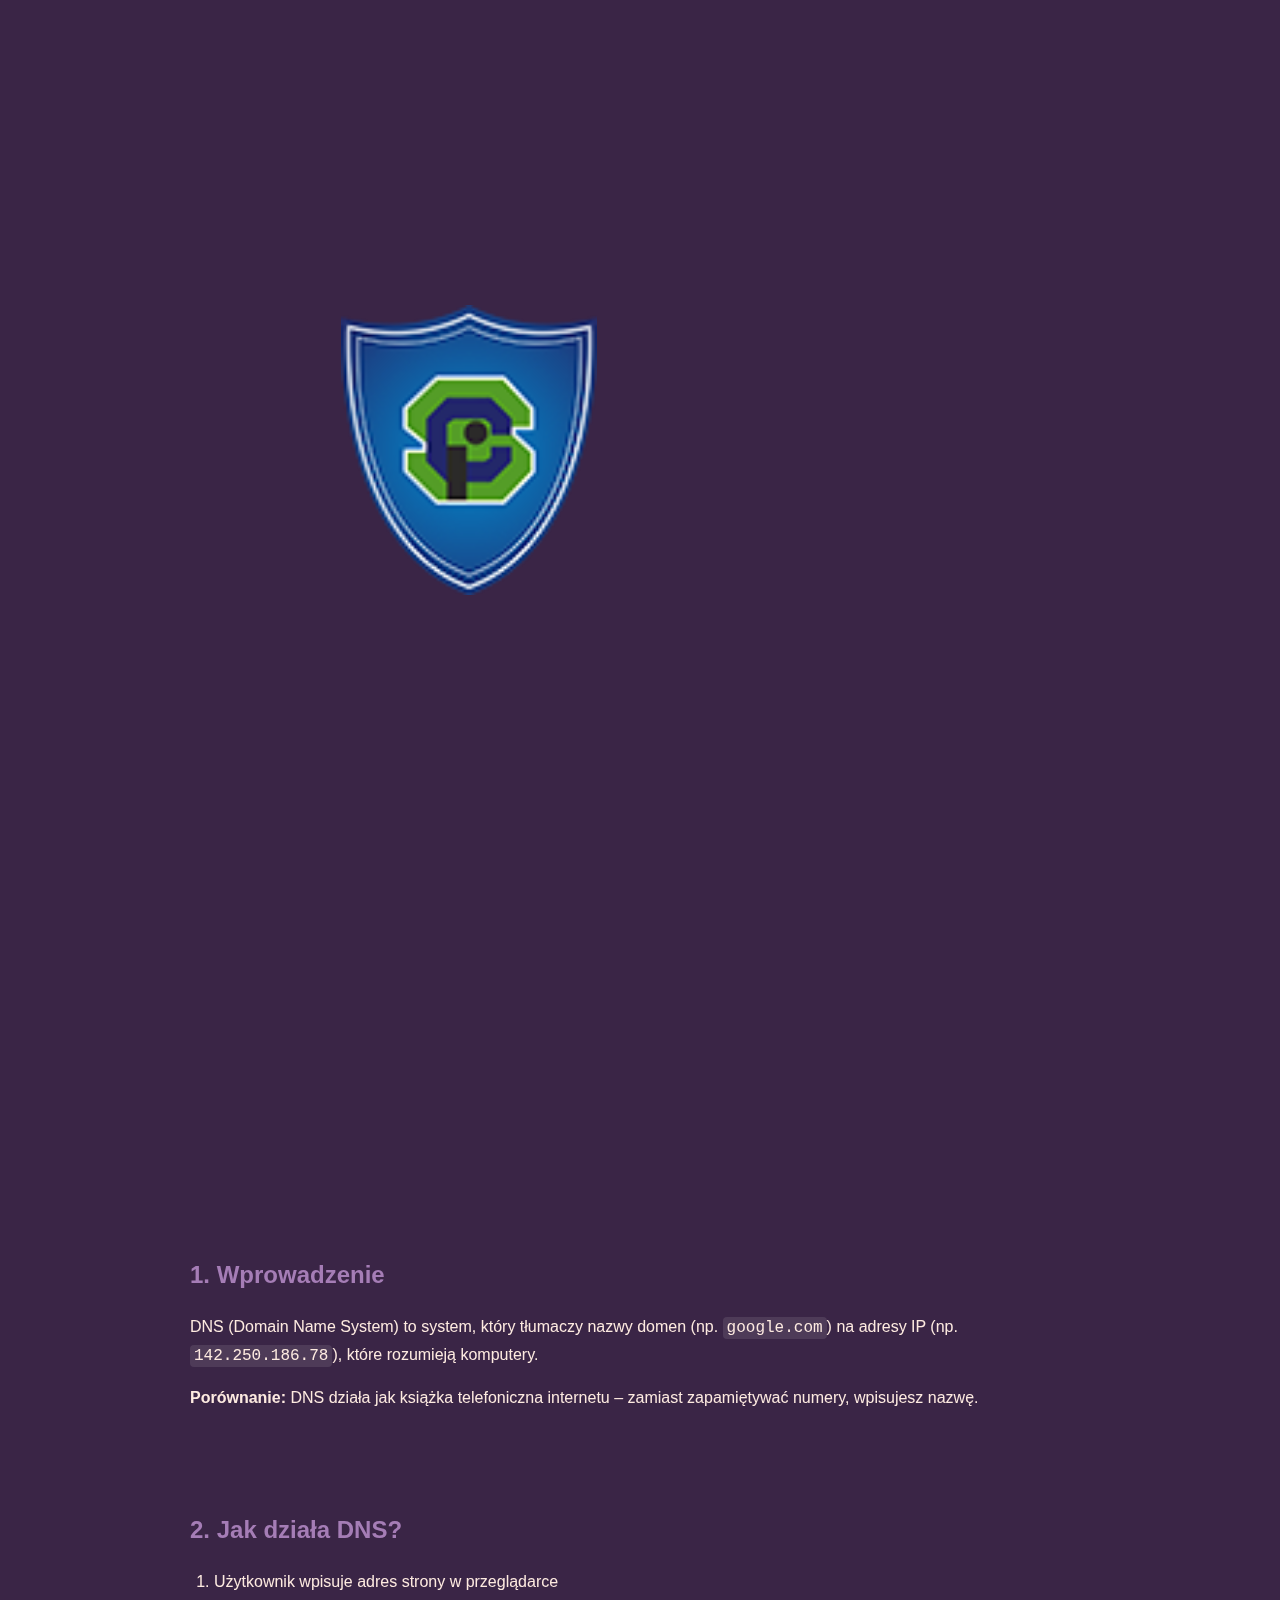
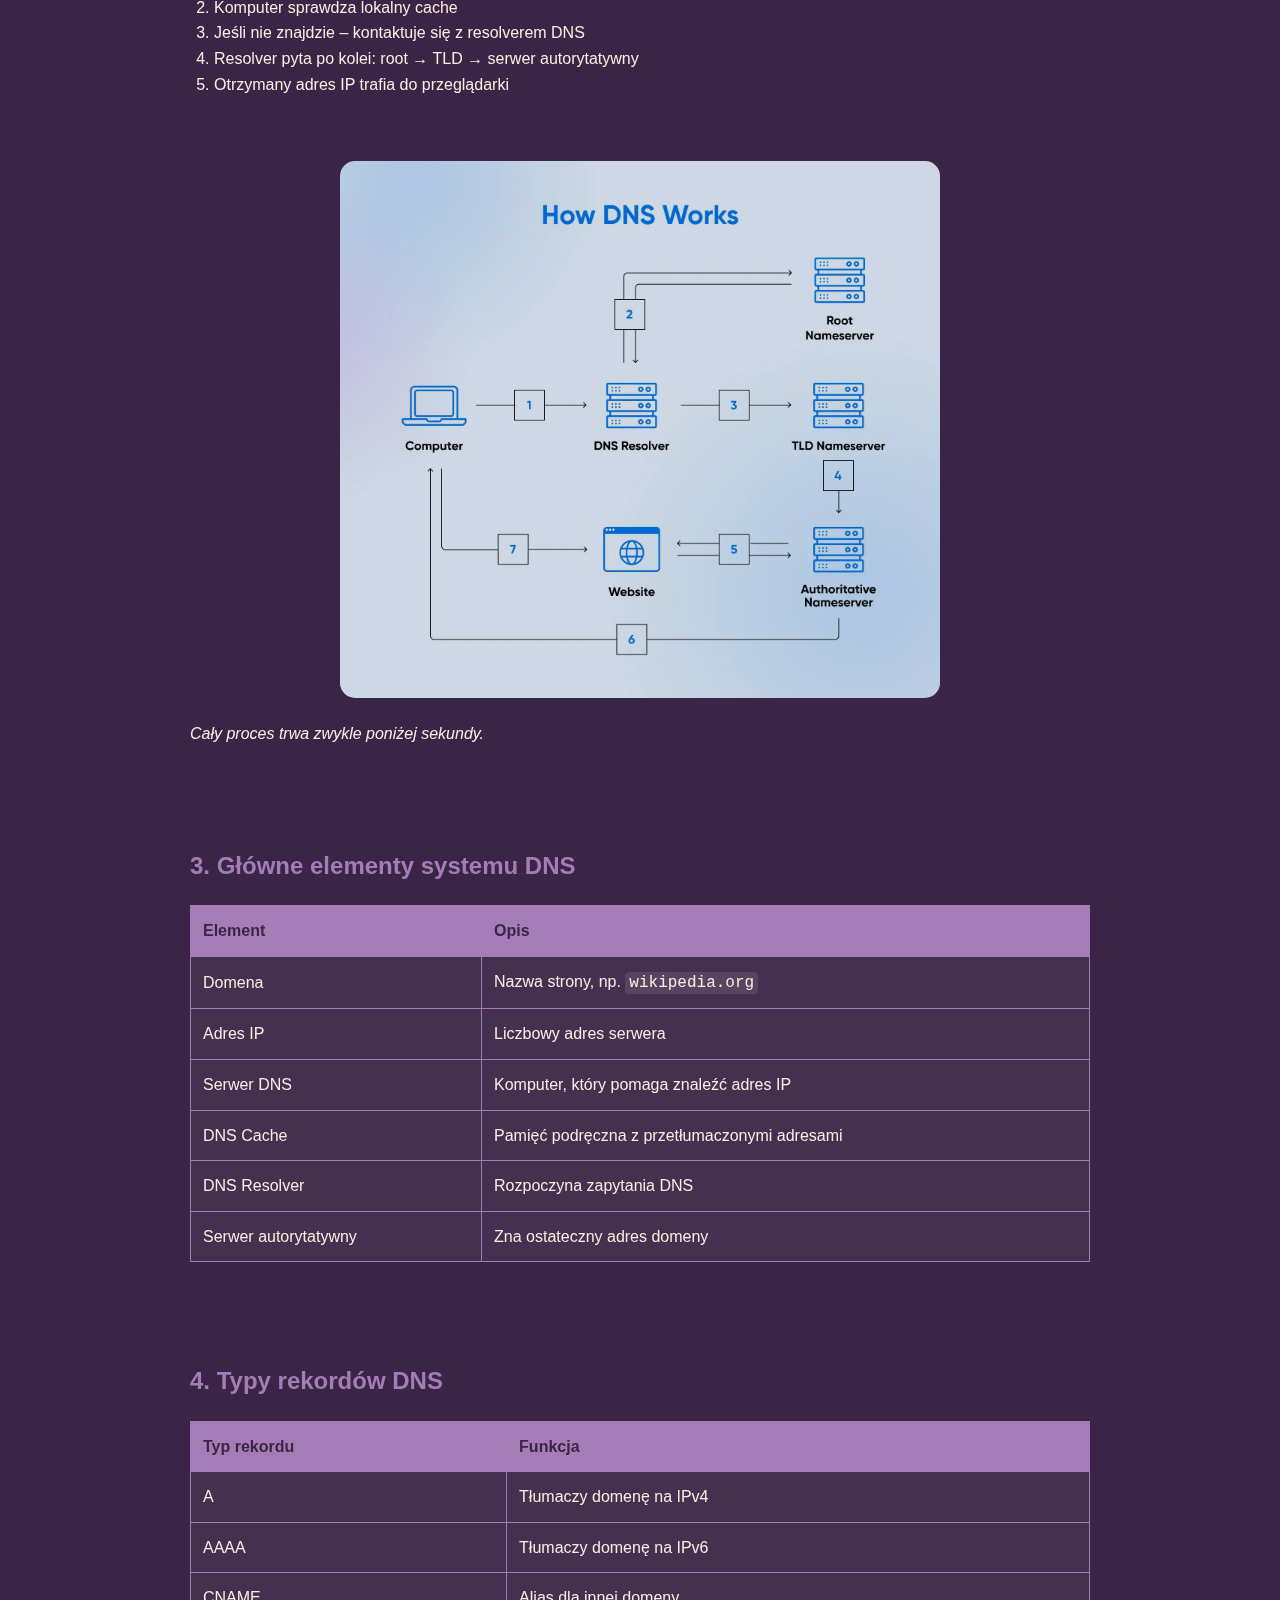
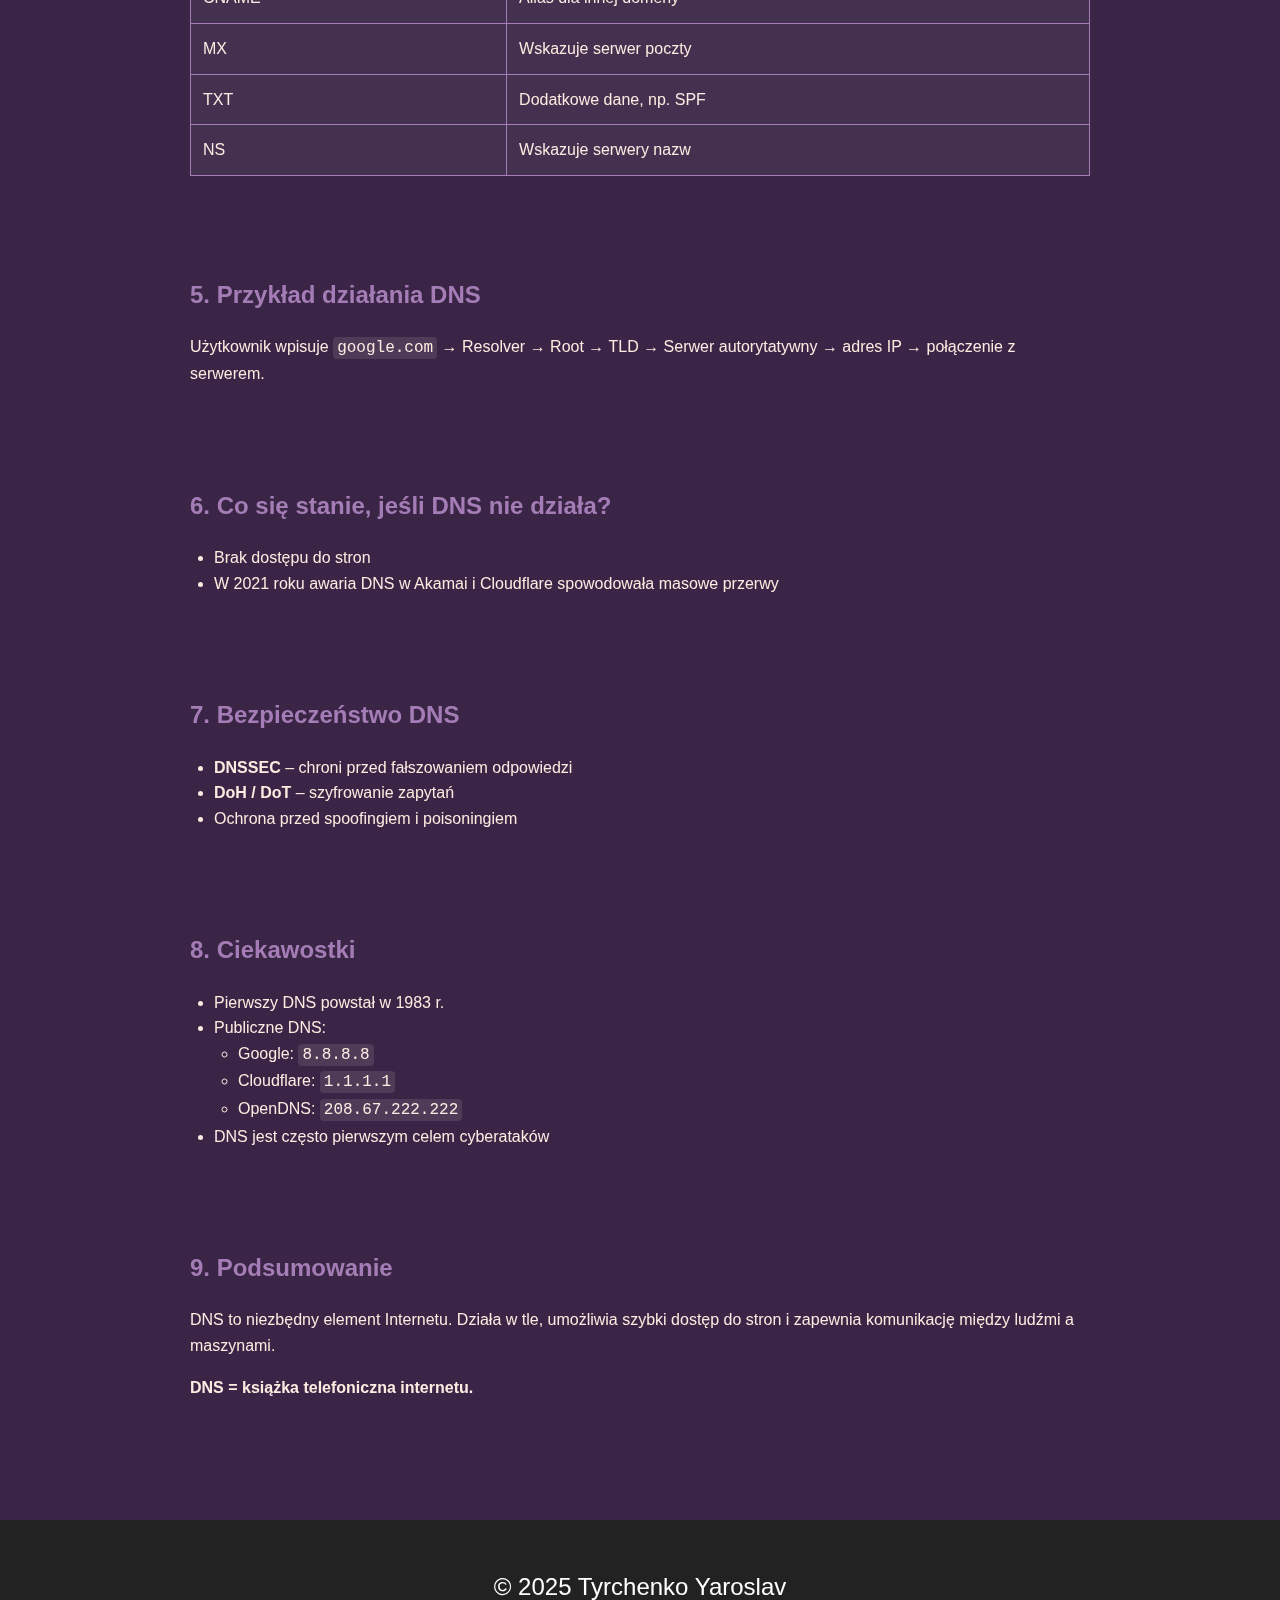
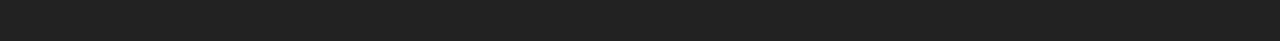
<file: index.html>
<!DOCTYPE html>
<html lang="pl">

<head>
    <meta charset="UTF-8">
    <meta name="viewport" content="width=device-width, initial-scale=1.0">
    <link rel="stylesheet" href="style.css">
    <link rel="icon" href="icon.png" type="image/png">
    <title>Co to jest DNS?</title>
</head>

<body>
    <header>
        <img src="logo.png" alt="Logo szkoły" class="logo">
        <div class="header-info">
            <h1 class="typewriter-header" data-text="Podstawy Informatyki"></h1>
            <p class="typewriter-header" data-text="Rok szkolny 2024/2025"></p>
        </div>
    </header>

    <main>
        <section class="headline">
            <h1 class="typewriter hiddenText" data-text="Co to jest DNS?"></h1>
            <p class="typewriter hiddenText" data-text="System, Który Napędza Internet"></p>
        </section>

        <section>
            <h2>1. Wprowadzenie</h2>
            <p>DNS (Domain Name System) to system, który tłumaczy nazwy domen (np. <code>google.com</code>) na adresy IP
                (np. <code>142.250.186.78</code>), które rozumieją komputery.</p>
            <p><strong>Porównanie:</strong> DNS działa jak książka telefoniczna internetu – zamiast zapamiętywać numery,
                wpisujesz nazwę.</p>
        </section>

        <section>
            <h2>2. Jak działa DNS?</h2>
            <ol>
                <li>Użytkownik wpisuje adres strony w przeglądarce</li>
                <li>Komputer sprawdza lokalny cache</li>
                <li>Jeśli nie znajdzie – kontaktuje się z resolverem DNS</li>
                <li>Resolver pyta po kolei: root → TLD → serwer autorytatywny</li>
                <li>Otrzymany adres IP trafia do przeglądarki</li>
            </ol>
            <img src="WhatIsDNS.jpg" alt="Schemat działania DNS" class="dns-image">
            <p><em>Cały proces trwa zwykle poniżej sekundy.</em></p>
        </section>

        <section>
            <h2>3. Główne elementy systemu DNS</h2>
            <table>
                <tr>
                    <th>Element</th>
                    <th>Opis</th>
                </tr>
                <tr>
                    <td>Domena</td>
                    <td>Nazwa strony, np. <code>wikipedia.org</code></td>
                </tr>
                <tr>
                    <td>Adres IP</td>
                    <td>Liczbowy adres serwera</td>
                </tr>
                <tr>
                    <td>Serwer DNS</td>
                    <td>Komputer, który pomaga znaleźć adres IP</td>
                </tr>
                <tr>
                    <td>DNS Cache</td>
                    <td>Pamięć podręczna z przetłumaczonymi adresami</td>
                </tr>
                <tr>
                    <td>DNS Resolver</td>
                    <td>Rozpoczyna zapytania DNS</td>
                </tr>
                <tr>
                    <td>Serwer autorytatywny</td>
                    <td>Zna ostateczny adres domeny</td>
                </tr>
            </table>
        </section>

        <section>
            <h2>4. Typy rekordów DNS</h2>
            <table>
                <tr>
                    <th>Typ rekordu</th>
                    <th>Funkcja</th>
                </tr>
                <tr>
                    <td>A</td>
                    <td>Tłumaczy domenę na IPv4</td>
                </tr>
                <tr>
                    <td>AAAA</td>
                    <td>Tłumaczy domenę na IPv6</td>
                </tr>
                <tr>
                    <td>CNAME</td>
                    <td>Alias dla innej domeny</td>
                </tr>
                <tr>
                    <td>MX</td>
                    <td>Wskazuje serwer poczty</td>
                </tr>
                <tr>
                    <td>TXT</td>
                    <td>Dodatkowe dane, np. SPF</td>
                </tr>
                <tr>
                    <td>NS</td>
                    <td>Wskazuje serwery nazw</td>
                </tr>
            </table>
        </section>

        <section>
            <h2>5. Przykład działania DNS</h2>
            <p>Użytkownik wpisuje <code>google.com</code> → Resolver → Root → TLD → Serwer autorytatywny → adres IP →
                połączenie z serwerem.</p>
        </section>

        <section>
            <h2>6. Co się stanie, jeśli DNS nie działa?</h2>
            <ul>
                <li>Brak dostępu do stron</li>
                <li>W 2021 roku awaria DNS w Akamai i Cloudflare spowodowała masowe przerwy</li>
            </ul>
        </section>

        <section>
            <h2>7. Bezpieczeństwo DNS</h2>
            <ul>
                <li><strong>DNSSEC</strong> – chroni przed fałszowaniem odpowiedzi</li>
                <li><strong>DoH / DoT</strong> – szyfrowanie zapytań</li>
                <li>Ochrona przed spoofingiem i poisoningiem</li>
            </ul>
        </section>

        <section>
            <h2>8. Ciekawostki</h2>
            <ul>
                <li>Pierwszy DNS powstał w 1983 r.</li>
                <li>Publiczne DNS:
                    <ul>
                        <li>Google: <code>8.8.8.8</code></li>
                        <li>Cloudflare: <code>1.1.1.1</code></li>
                        <li>OpenDNS: <code>208.67.222.222</code></li>
                    </ul>
                </li>
                <li>DNS jest często pierwszym celem cyberataków</li>
            </ul>
        </section>

        <section>
            <h2>9. Podsumowanie</h2>
            <p>DNS to niezbędny element Internetu. Działa w tle, umożliwia szybki dostęp do stron i zapewnia komunikację
                między ludźmi a maszynami.</p>
            <p><strong>DNS = książka telefoniczna internetu.</strong></p>
        </section>
    </main>

    <footer>
        <p>&copy; 2025 Tyrchenko Yaroslav</p>
    </footer>

    <script src="script.js"></script>
</body>

</html>
</file>
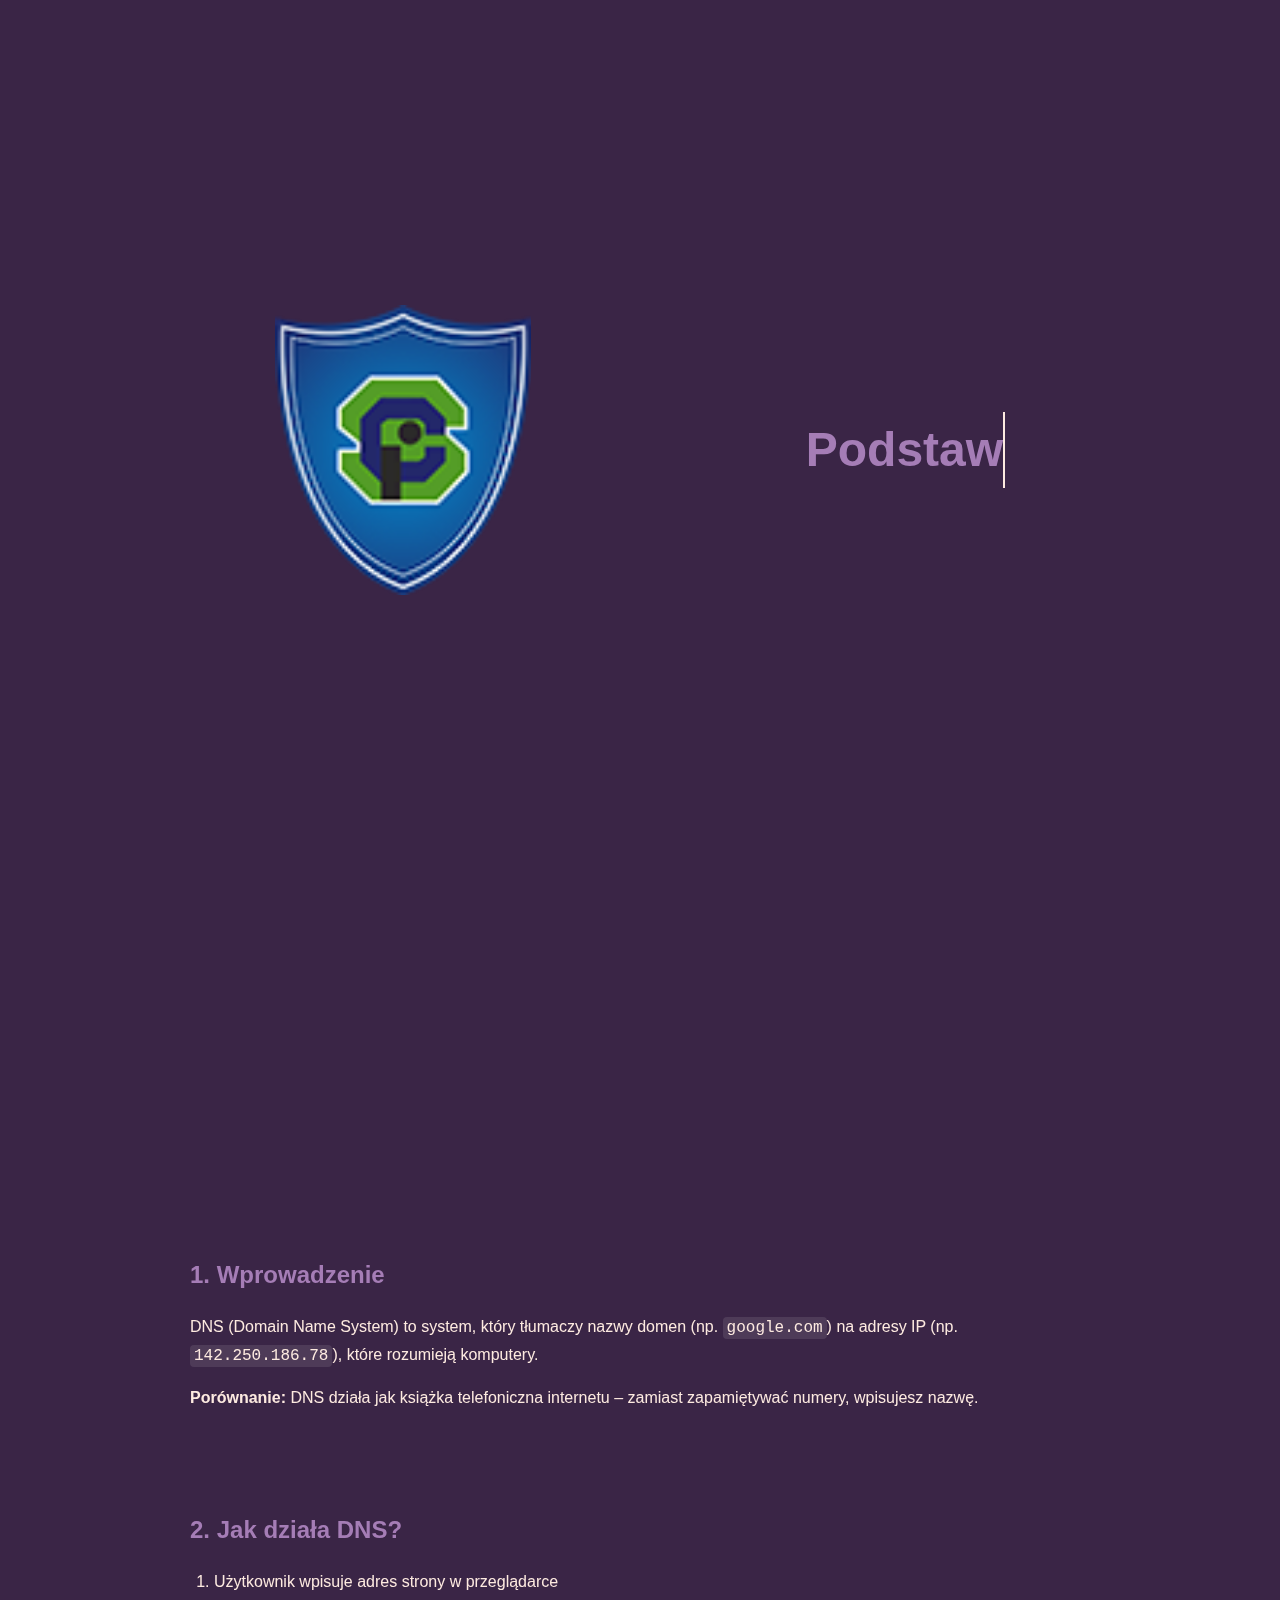
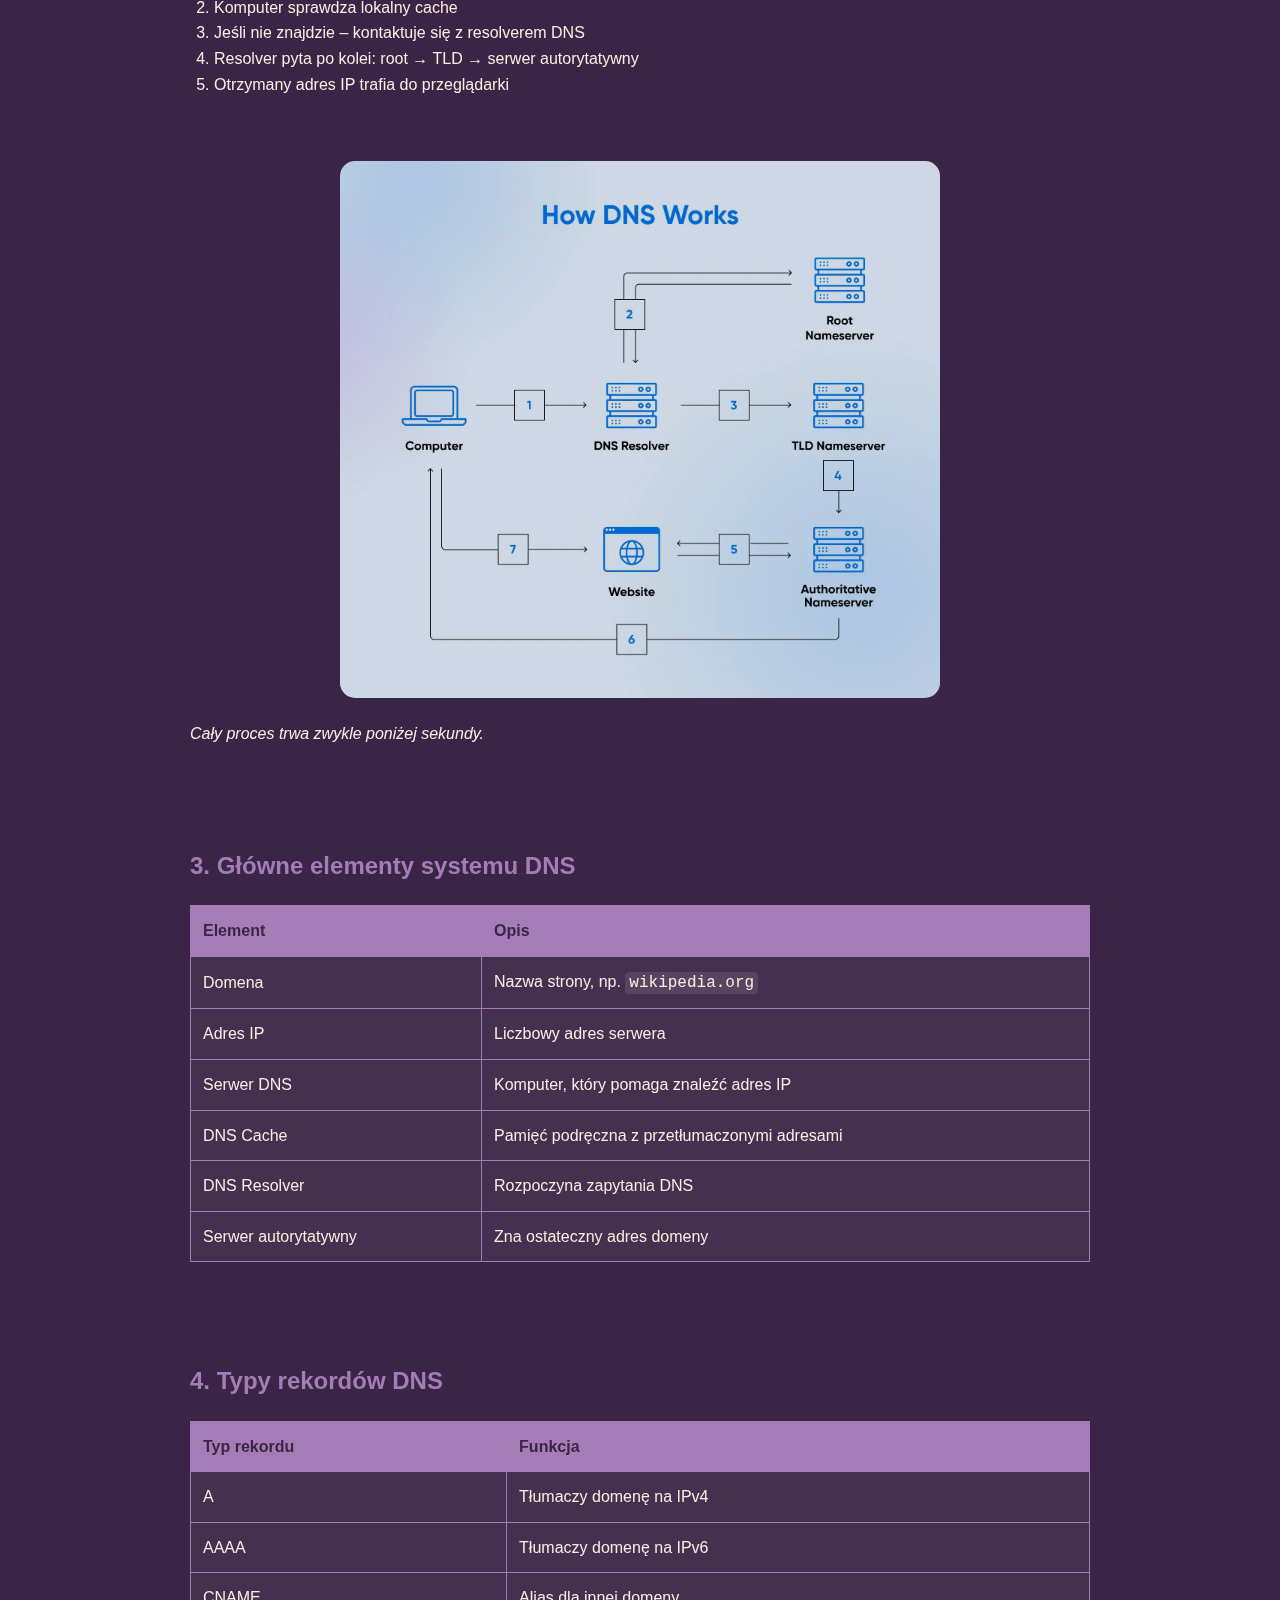
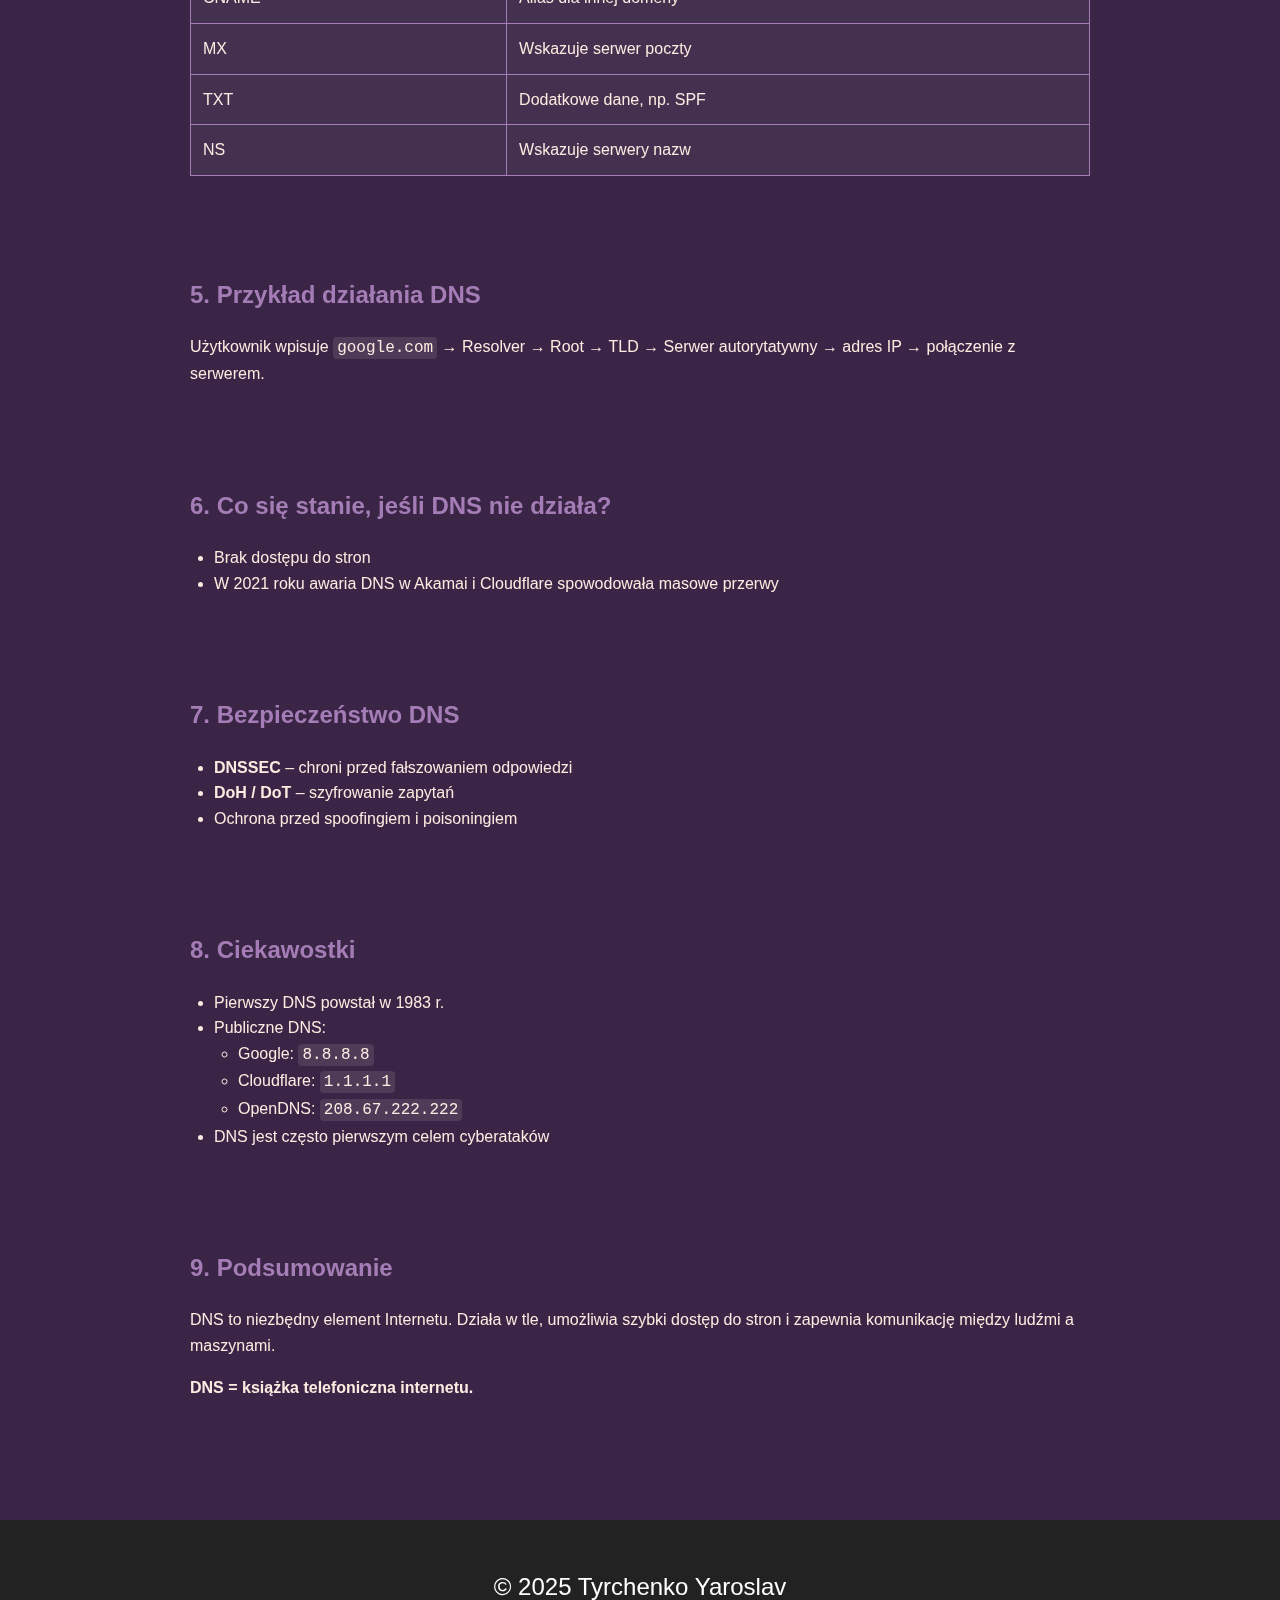
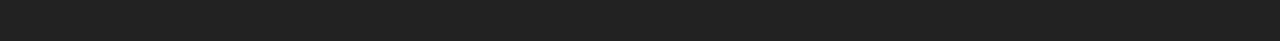
<file: test.html>
<!DOCTYPE html>
<html lang="pl">

<head>
    <meta charset="UTF-8">
    <meta name="viewport" content="width=device-width, initial-scale=1.0">
    <link rel="stylesheet" href="test.css">
    <link rel="icon" href="icon.png" type="image/png">
    <title>Co to jest DNS?</title>
</head>

<body>
    <header>
        <img src="logo.png" alt="Logo szkoły" class="logo">
        <div class="header-info">
            <h1 class="typewriter-header" data-text="Podstawy Informatyki"></h1>
            <p class="typewriter-header" data-text="Rok szkolny 2024/2025"></p>
        </div>
    </header>

    <main>
        <section class="headline">
            <h1 class="typewriter hiddenText" data-text="Co to jest DNS?"></h1>
            <p class="typewriter hiddenText" data-text="System, Który Napędza Internet"></p>
        </section>

        <section>
            <h2>1. Wprowadzenie</h2>
            <p>DNS (Domain Name System) to system, który tłumaczy nazwy domen (np. <code>google.com</code>) na adresy IP
                (np. <code>142.250.186.78</code>), które rozumieją komputery.</p>
            <p><strong>Porównanie:</strong> DNS działa jak książka telefoniczna internetu – zamiast zapamiętywać numery,
                wpisujesz nazwę.</p>
        </section>

        <section>
            <h2>2. Jak działa DNS?</h2>
            <ol>
                <li>Użytkownik wpisuje adres strony w przeglądarce</li>
                <li>Komputer sprawdza lokalny cache</li>
                <li>Jeśli nie znajdzie – kontaktuje się z resolverem DNS</li>
                <li>Resolver pyta po kolei: root → TLD → serwer autorytatywny</li>
                <li>Otrzymany adres IP trafia do przeglądarki</li>
            </ol>
            <img src="WhatIsDNS.jpg" alt="Schemat działania DNS" class="dns-image">
            <p><em>Cały proces trwa zwykle poniżej sekundy.</em></p>
        </section>

        <section>
            <h2>3. Główne elementy systemu DNS</h2>
            <table>
                <tr>
                    <th>Element</th>
                    <th>Opis</th>
                </tr>
                <tr>
                    <td>Domena</td>
                    <td>Nazwa strony, np. <code>wikipedia.org</code></td>
                </tr>
                <tr>
                    <td>Adres IP</td>
                    <td>Liczbowy adres serwera</td>
                </tr>
                <tr>
                    <td>Serwer DNS</td>
                    <td>Komputer, który pomaga znaleźć adres IP</td>
                </tr>
                <tr>
                    <td>DNS Cache</td>
                    <td>Pamięć podręczna z przetłumaczonymi adresami</td>
                </tr>
                <tr>
                    <td>DNS Resolver</td>
                    <td>Rozpoczyna zapytania DNS</td>
                </tr>
                <tr>
                    <td>Serwer autorytatywny</td>
                    <td>Zna ostateczny adres domeny</td>
                </tr>
            </table>
        </section>

        <section>
            <h2>4. Typy rekordów DNS</h2>
            <table>
                <tr>
                    <th>Typ rekordu</th>
                    <th>Funkcja</th>
                </tr>
                <tr>
                    <td>A</td>
                    <td>Tłumaczy domenę na IPv4</td>
                </tr>
                <tr>
                    <td>AAAA</td>
                    <td>Tłumaczy domenę na IPv6</td>
                </tr>
                <tr>
                    <td>CNAME</td>
                    <td>Alias dla innej domeny</td>
                </tr>
                <tr>
                    <td>MX</td>
                    <td>Wskazuje serwer poczty</td>
                </tr>
                <tr>
                    <td>TXT</td>
                    <td>Dodatkowe dane, np. SPF</td>
                </tr>
                <tr>
                    <td>NS</td>
                    <td>Wskazuje serwery nazw</td>
                </tr>
            </table>
        </section>

        <section>
            <h2>5. Przykład działania DNS</h2>
            <p>Użytkownik wpisuje <code>google.com</code> → Resolver → Root → TLD → Serwer autorytatywny → adres IP →
                połączenie z serwerem.</p>
        </section>

        <section>
            <h2>6. Co się stanie, jeśli DNS nie działa?</h2>
            <ul>
                <li>Brak dostępu do stron</li>
                <li>W 2021 roku awaria DNS w Akamai i Cloudflare spowodowała masowe przerwy</li>
            </ul>
        </section>

        <section>
            <h2>7. Bezpieczeństwo DNS</h2>
            <ul>
                <li><strong>DNSSEC</strong> – chroni przed fałszowaniem odpowiedzi</li>
                <li><strong>DoH / DoT</strong> – szyfrowanie zapytań</li>
                <li>Ochrona przed spoofingiem i poisoningiem</li>
            </ul>
        </section>

        <section>
            <h2>8. Ciekawostki</h2>
            <ul>
                <li>Pierwszy DNS powstał w 1983 r.</li>
                <li>Publiczne DNS:
                    <ul>
                        <li>Google: <code>8.8.8.8</code></li>
                        <li>Cloudflare: <code>1.1.1.1</code></li>
                        <li>OpenDNS: <code>208.67.222.222</code></li>
                    </ul>
                </li>
                <li>DNS jest często pierwszym celem cyberataków</li>
            </ul>
        </section>

        <section>
            <h2>9. Podsumowanie</h2>
            <p>DNS to niezbędny element Internetu. Działa w tle, umożliwia szybki dostęp do stron i zapewnia komunikację
                między ludźmi a maszynami.</p>
            <p><strong>DNS = książka telefoniczna internetu.</strong></p>
        </section>
    </main>

    <footer>
        <p>&copy; 2025 Tyrchenko Yaroslav</p>
    </footer>

    <script src="test.js"></script>
</body>

</html>
</file>
<file: style.css>
:root {
    --primary-color: #A57DB6;
    --secondary-color: #3A2546;
    --text-color: #FDEAE0;
    --background-color: #2C1B36;
}

@keyframes blinkCursor {

    0%,
    100% {
        border-color: transparent;
    }

    50% {
        border-color: var(--text-color);
    }
}

@keyframes letter-fade {
    to {
        opacity: 1;
        transform: translateY(0);
    }
}

/* Scrollbar Styling */
::-webkit-scrollbar {
    width: 16px;
    height: 16px;
}

::-webkit-scrollbar-track {
    background: var(--background-color);
    border-radius: 10px;
}

::-webkit-scrollbar-thumb {
    background-color: var(--primary-color);
    border-radius: 10px;
    border: 4px solid transparent;
    background-clip: content-box;
}

::-webkit-scrollbar-thumb:hover {
    background-color: #c2a0d0;
}

* {
    scrollbar-width: auto;
    scrollbar-color: var(--primary-color) var(--background-color);
}

body {
    margin: 0;
    padding-top: 110vh;
    font-family: Arial, sans-serif;
    font-size: 16px;
    line-height: 1.6;
    background-color: var(--secondary-color);
    color: var(--text-color);
    overflow-x: hidden;
}

/* Header */
header {
    position: fixed;
    top: 0;
    left: 0;
    width: 100%;
    height: 100vh;
    display: flex;
    justify-content: space-evenly;
    align-items: center;
    transition: transform 0.3s ease, opacity 0.3s ease;
    z-index: -1;
}

.logo {
    width: 20%;
}

.typewriter-header {
    border-right: 2px solid var(--text-color);
    white-space: nowrap;
    overflow: hidden;
    width: fit-content;
    animation: blinkCursor 0.7s ease-in-out infinite;
}

.header-info {
    font-size: 1.5em;
}

.header-info p {
    margin: 0 auto;
}

/* Main content */
main {
    width: 100%;
}

.hiddenText {
    opacity: 0;
}

.visibleText {
    opacity: 1;
    transition: opacity 3s ease-in-out;
}

.typewriter {
    border-right: 2px solid var(--text-color);
    white-space: nowrap;
    overflow: hidden;
    width: fit-content;
    animation: blinkCursor 0.7s ease-in-out infinite;
}

/* Headline */
.headline {
    min-height: 150px;
}

.headline h1 {
    margin: 0 auto;
    font-size: 5em;
}

.headline p {
    margin: 0 auto;
    font-size: 1.5em;
}

/* Image */
.dns-image {
    width: 100%;
    max-width: 600px;
    border-radius: 15px;
    position: relative;
    left: 50%;
    transform: translateX(-50%);
    filter: brightness(0.9);
    margin-top: 3em;
}

/* Section content */
section {
    padding: 2rem;
    max-width: 900px;
    margin: 0 auto;
}

h1,
h2 {
    color: var(--primary-color);
}

/* Table */
table {
    width: 100%;
    border-collapse: collapse;
    margin: 1rem 0;
}

th,
td {
    border: 1px solid var(--primary-color);
    padding: 0.75rem;
    text-align: left;
}

th {
    background: var(--primary-color);
    color: var(--secondary-color);
}

td {
    background: rgba(255, 255, 255, 0.05);
}

/* Lists & Code */
ul,
ol {
    padding-left: 1.5rem;
}

code {
    background-color: rgba(255, 255, 255, 0.1);
    padding: 2px 4px;
    border-radius: 4px;
    font-family: Consolas, monospace;
    color: var(--text-color);
}

/* Quiz Start Button */
#start-quiz {
    display: flex;
    justify-content: space-evenly;
    width: 100%;
    max-width: 300px;
    margin: 2em auto;
    padding: 1em;
    background-color: var(--primary-color);
    text-align: center;
    border-radius: 5px;
    font-size: 1.2em;
    cursor: pointer;
    transition: background-color 0.3s ease;
}

#start-quiz:hover {
    background-color: #c2a0d0;
}

#start-quiz.hidden {
    display: none;
}

/* Quiz Container */
#quiz {
    display: none;
}

#quiz.active {
    display: block;
    width: 100%;
    height: min-content;
    display: flex;
    flex-direction: column;
    text-align: center;
    justify-content: space-evenly;
}

#quiz.active #options {
    display: flex;
    flex-direction: column;
    align-items: center;
    width: 50%;
    margin: 0 auto;
}

#quiz.active #options button {
    width: 80%;
    padding: 0.5em;
    margin: 0.5em 0;
    background-color: var(--primary-color);
    color: var(--secondary-color);
    border: none;
    border-radius: 5px;
    cursor: pointer;
    font-size: 1.2em;
    transition: background-color 0.3s ease;
}

#quiz.active #options button:hover {
    background-color: #c2a0d0;
}

/* Congrats Animation */
.congrats {
    font-size: 48px;
    font-weight: bold;
    margin-top: 30px;
    display: inline-block;
    color: var(--primary-color);
    letter-spacing: 2px;
}

.congrats span {
    opacity: 0;
    display: inline-block;
    transform: translateY(20px);
    animation: letter-fade 0.6s ease forwards;
}

.congrats span:nth-child(1) {
    animation-delay: 0s;
}

.congrats span:nth-child(2) {
    animation-delay: 0.1s;
}

.congrats span:nth-child(3) {
    animation-delay: 0.2s;
}

.congrats span:nth-child(4) {
    animation-delay: 0.3s;
}

.congrats span:nth-child(5) {
    animation-delay: 0.4s;
}

.congrats span:nth-child(6) {
    animation-delay: 0.5s;
}

.congrats span:nth-child(7) {
    animation-delay: 0.6s;
}

/* Footer */
footer {
    background-color: #222;
    color: white;
    text-align: center;
    padding: 1em;
    font-size: 1.5em;
    margin-top: 3em;
}

/* Responsive Design */
@media (max-width: 1024px) {
    .headline h1 {
        font-size: 4em;
    }

    .headline p,
    .header-info {
        font-size: 1.2em;
    }

    #quiz.active #options {
        width: 70%;
    }

    .dns-image {
        max-width: 90%;
    }
}

@media (max-width: 768px) {
    .headline h1 {
        font-size: 3em;
    }

    .headline p,
    .header-info {
        font-size: 1em;
        padding: 0 1rem;
    }

    #quiz.active #options {
        width: 90%;
    }

    #quiz.active #options button {
        width: 100%;
        font-size: 1em;
        padding: 0.75em;
    }

    .congrats {
        font-size: 36px;
    }

    table,
    th,
    td {
        font-size: 14px;
    }

    section {
        padding: 1rem;
    }

    #start-quiz {
        width: 80%;
        font-size: 1em;
    }
}

@media (max-width: 480px) {
    body {
        font-size: 15px;
    }

    header{
        flex-direction: column;
        align-items: center;
    }

    .logo {
        width: 50%;
    }

    .headline h1 {
        font-size: 2.2em;
    }

    .congrats {
        font-size: 28px;
    }

    .header-info {
        font-size: 1em;
    }

    .dns-image {
        margin-top: 1.5em;
    }

    footer {
        font-size: 1em;
        padding: 0.8em;
    }
}
</file>
<file: test.css>
:root {
    --primary-color: #A57DB6;
    --secondary-color: #3A2546;
    --text-color: #FDEAE0;
    --background-color: #2C1B36;
}

@keyframes blinkCursor {

    0%,
    100% {
        border-color: transparent;
    }

    50% {
        border-color: var(--text-color);
    }
}

@keyframes letter-fade {
    to {
        opacity: 1;
        transform: translateY(0);
    }
}

/* Scrollbar Styling */
::-webkit-scrollbar {
    width: 16px;
    height: 16px;
}

::-webkit-scrollbar-track {
    background: var(--background-color);
    border-radius: 10px;
}

::-webkit-scrollbar-thumb {
    background-color: var(--primary-color);
    border-radius: 10px;
    border: 4px solid transparent;
    background-clip: content-box;
}

::-webkit-scrollbar-thumb:hover {
    background-color: #c2a0d0;
}

* {
    scrollbar-width: auto;
    scrollbar-color: var(--primary-color) var(--background-color);
}

body {
    margin: 0;
    padding-top: 110vh;
    font-family: Arial, sans-serif;
    font-size: 16px;
    line-height: 1.6;
    background-color: var(--secondary-color);
    color: var(--text-color);
    overflow-x: hidden;
}

/* Header */
header {
    position: fixed;
    top: 0;
    left: 0;
    width: 100%;
    height: 100vh;
    display: flex;
    justify-content: space-evenly;
    align-items: center;
    transition: transform 0.3s ease, opacity 0.3s ease;
    z-index: -1;
}

.logo {
    width: 20%;
}

.typewriter-header {
    border-right: 2px solid var(--text-color);
    white-space: nowrap;
    overflow: hidden;
    width: fit-content;
    animation: blinkCursor 0.7s ease-in-out infinite;
}

.header-info {
    font-size: 1.5em;
}

.header-info p {
    margin: 0 auto;
}

/* Main content */
main {
    width: 100%;
}

.hiddenText {
    opacity: 0;
}

.visibleText {
    opacity: 1;
    transition: opacity 3s ease-in-out;
}

.typewriter {
    border-right: 2px solid var(--text-color);
    white-space: nowrap;
    overflow: hidden;
    width: fit-content;
    animation: blinkCursor 0.7s ease-in-out infinite;
}

/* Headline */
.headline {
    min-height: 150px;
}

.headline h1 {
    margin: 0 auto;
    font-size: 5em;
}

.headline p {
    margin: 0 auto;
    font-size: 1.5em;
}

/* Image */
.dns-image {
    width: 100%;
    max-width: 600px;
    border-radius: 15px;
    position: relative;
    left: 50%;
    transform: translateX(-50%);
    filter: brightness(0.9);
    margin-top: 3em;
}

/* Section content */
section {
    padding: 2rem;
    max-width: 900px;
    margin: 0 auto;
}

h1,
h2 {
    color: var(--primary-color);
}

/* Table */
table {
    width: 100%;
    border-collapse: collapse;
    margin: 1rem 0;
}

th,
td {
    border: 1px solid var(--primary-color);
    padding: 0.75rem;
    text-align: left;
}

th {
    background: var(--primary-color);
    color: var(--secondary-color);
}

td {
    background: rgba(255, 255, 255, 0.05);
}

/* Lists & Code */
ul,
ol {
    padding-left: 1.5rem;
}

code {
    background-color: rgba(255, 255, 255, 0.1);
    padding: 2px 4px;
    border-radius: 4px;
    font-family: Consolas, monospace;
    color: var(--text-color);
}

/* Quiz Start Button */
#start-quiz {
    display: flex;
    justify-content: space-evenly;
    width: 100%;
    max-width: 300px;
    margin: 2em auto;
    padding: 1em;
    background-color: var(--primary-color);
    text-align: center;
    border-radius: 5px;
    font-size: 1.2em;
    cursor: pointer;
    transition: background-color 0.3s ease;
}

#start-quiz:hover {
    background-color: #c2a0d0;
}

#start-quiz.hidden {
    display: none;
}

/* Quiz Container */
#quiz {
    display: none;
}

#quiz.active {
    display: block;
    width: 100%;
    height: min-content;
    display: flex;
    flex-direction: column;
    text-align: center;
    justify-content: space-evenly;
}

#quiz.active #options {
    display: flex;
    flex-direction: column;
    align-items: center;
    width: 50%;
    margin: 0 auto;
}

#quiz.active #options button {
    width: 80%;
    padding: 0.5em;
    margin: 0.5em 0;
    background-color: var(--primary-color);
    color: var(--secondary-color);
    border: none;
    border-radius: 5px;
    cursor: pointer;
    font-size: 1.2em;
    transition: background-color 0.3s ease;
}

#quiz.active #options button:hover {
    background-color: #c2a0d0;
}

/* Congrats Animation */
.congrats {
    font-size: 48px;
    font-weight: bold;
    margin-top: 30px;
    display: inline-block;
    color: var(--primary-color);
    letter-spacing: 2px;
}

.congrats span {
    opacity: 0;
    display: inline-block;
    transform: translateY(20px);
    animation: letter-fade 0.6s ease forwards;
}

.congrats span:nth-child(1) {
    animation-delay: 0s;
}

.congrats span:nth-child(2) {
    animation-delay: 0.1s;
}

.congrats span:nth-child(3) {
    animation-delay: 0.2s;
}

.congrats span:nth-child(4) {
    animation-delay: 0.3s;
}

.congrats span:nth-child(5) {
    animation-delay: 0.4s;
}

.congrats span:nth-child(6) {
    animation-delay: 0.5s;
}

.congrats span:nth-child(7) {
    animation-delay: 0.6s;
}

/* Footer */
footer {
    background-color: #222;
    color: white;
    text-align: center;
    padding: 1em;
    font-size: 1.5em;
    margin-top: 3em;
}

/* Responsive Design */
@media (max-width: 1024px) {
    .headline h1 {
        font-size: 4em;
    }

    .headline p,
    .header-info {
        font-size: 1.2em;
    }

    #quiz.active #options {
        width: 70%;
    }

    .dns-image {
        max-width: 90%;
    }
}

@media (max-width: 768px) {
    .headline h1 {
        font-size: 3em;
    }

    .headline p,
    .header-info {
        font-size: 1em;
        padding: 0 1rem;
    }

    #quiz.active #options {
        width: 90%;
    }

    #quiz.active #options button {
        width: 100%;
        font-size: 1em;
        padding: 0.75em;
    }

    .congrats {
        font-size: 36px;
    }

    table,
    th,
    td {
        font-size: 14px;
    }

    section {
        padding: 1rem;
    }

    #start-quiz {
        width: 80%;
        font-size: 1em;
    }
}

@media (max-width: 480px) {
    body {
        font-size: 15px;
    }

    header{
        flex-direction: column;
        align-items: center;
    }

    .logo {
        width: 50%;
    }

    .headline h1 {
        font-size: 2.2em;
    }

    .congrats {
        font-size: 28px;
    }

    .header-info {
        font-size: 1em;
    }

    .dns-image {
        margin-top: 1.5em;
    }

    footer {
        font-size: 1em;
        padding: 0.8em;
    }
}
</file>
